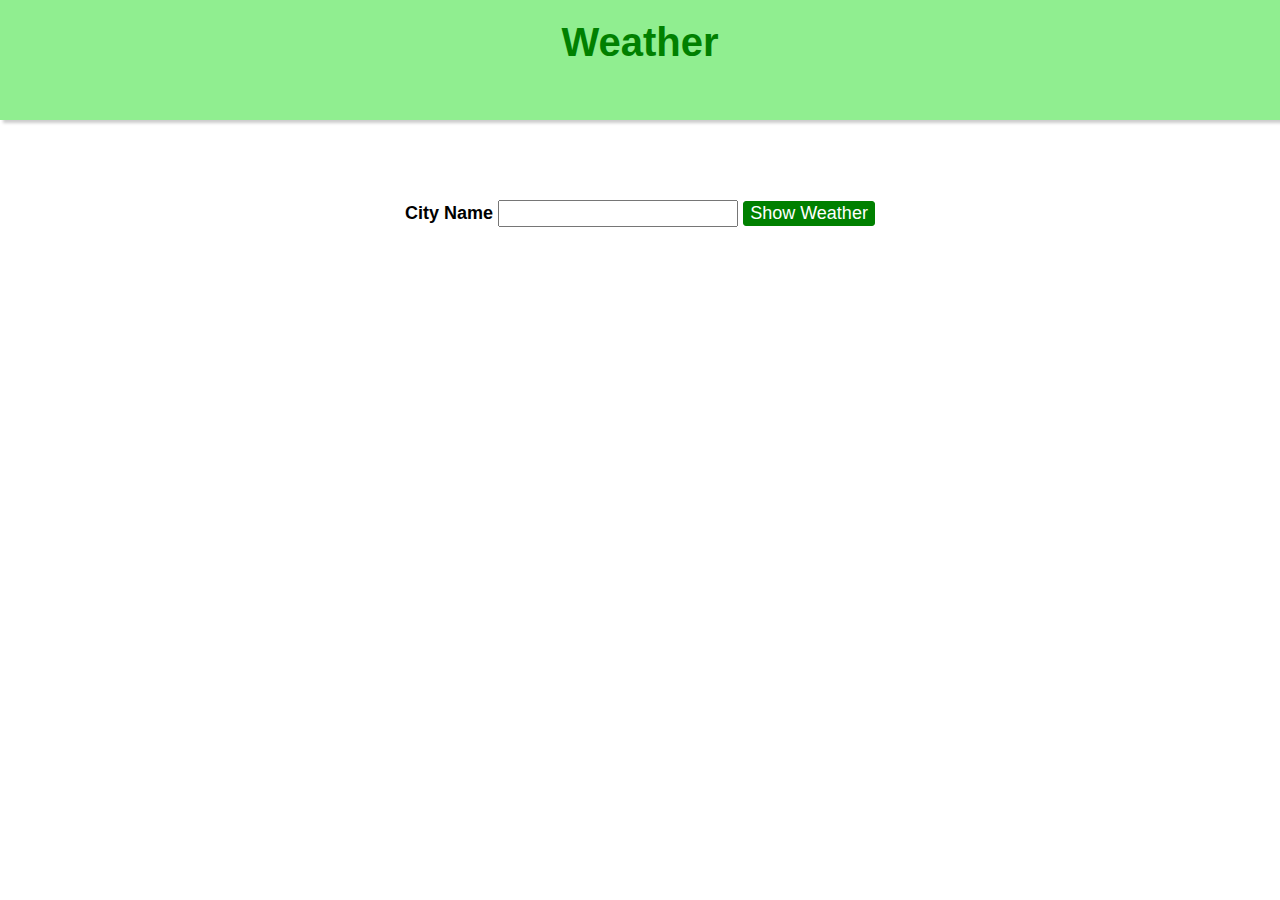
<file: current_weather/index.html>
<!doctype html>
<html lang="en">
<head>
    <meta charset="UTF-8">
    <title>Weather</title>
    <link rel="stylesheet" href="static/style.css">
</head>
<body>
<header>
    <h1>Weather</h1>
</header>
<div class="main">
    <div id="search">
        <label for="city">City Name</label>
        <input type="text" id="city">
        <button type="button">Show Weather</button>
    </div>
    <div id="load">Loading...</div>
    <div id="weather">
        <h1 id="weatherCity">City Name</h1>

        <div id="weatherDescription">Weather</div>
        <div id="weatherTemperature">Temperature</div>

    </div>
</div>
<script src="static/init.js"></script>
<script src="static/weather-data.js"></script>
<script src="static/script.js"></script>
</body>
</html>
</file>
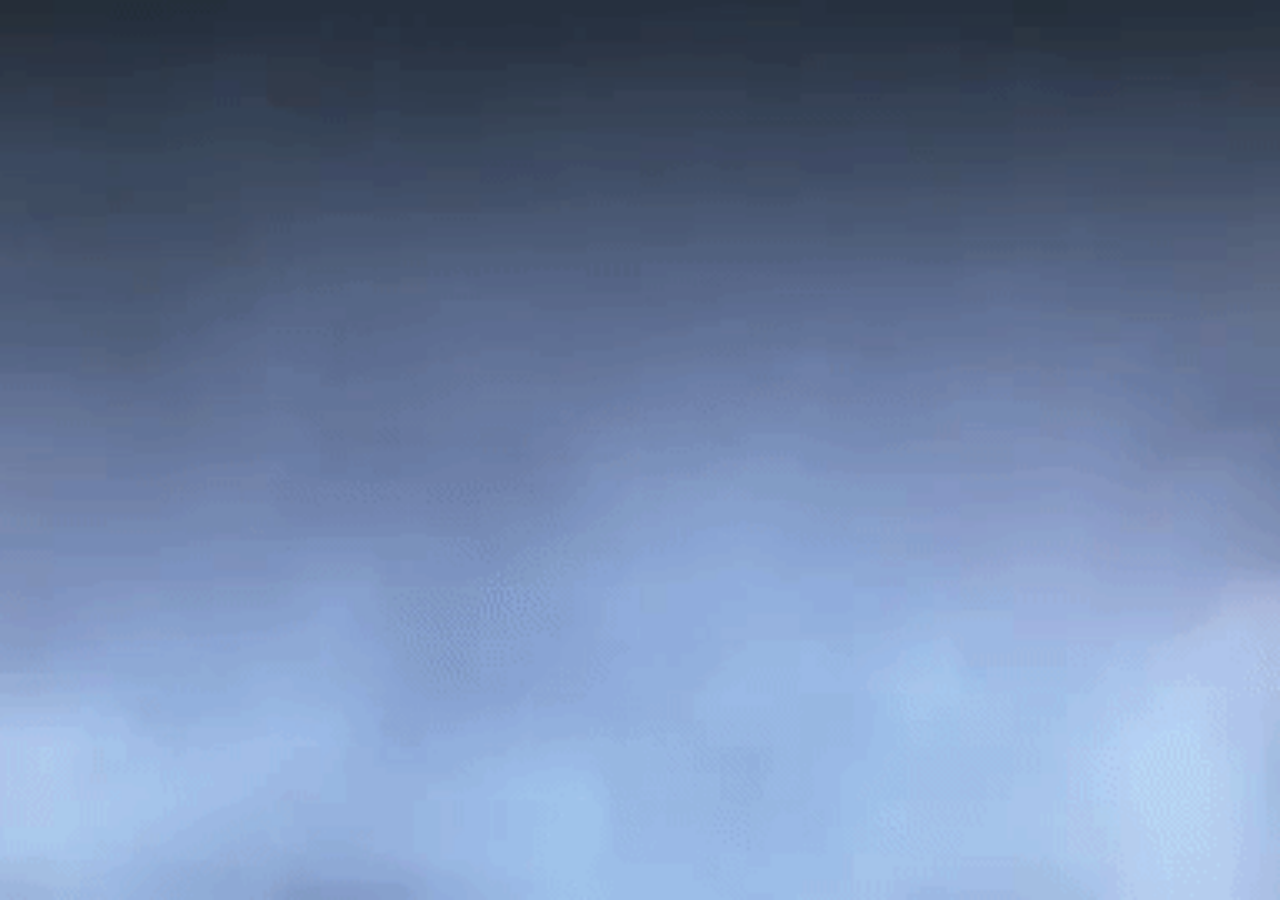
<file: od/index.html>
<!DOCTYPE html>
<html>
<head>
<style>
body, html {
    height: 100%;
    margin: 0;
}

.bg {
    background-image: url("giphy.gif");

    height: 100%; 
    background-position: center;
    background-repeat: no-repeat;
    background-size: cover;
}
</style>
</head>
<body>

<div class="bg"></div>

</body>
</html>
</file>
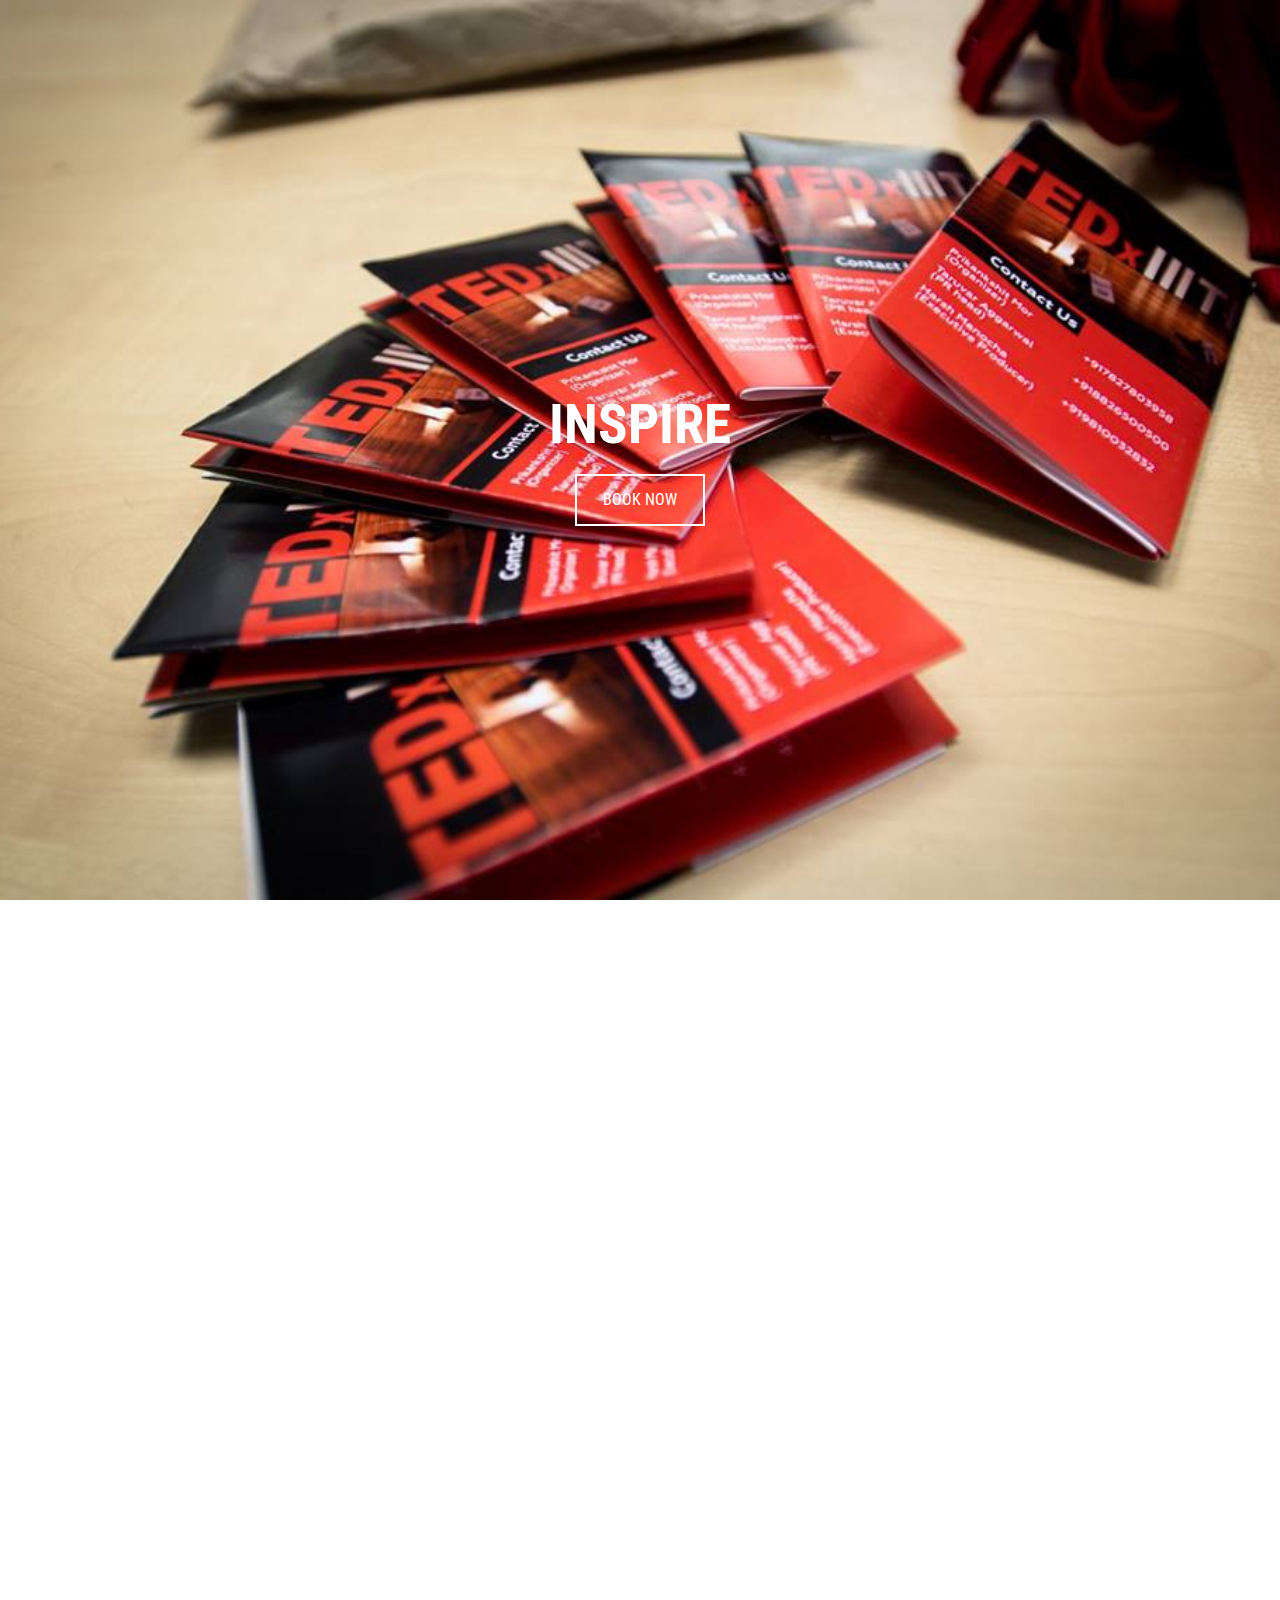
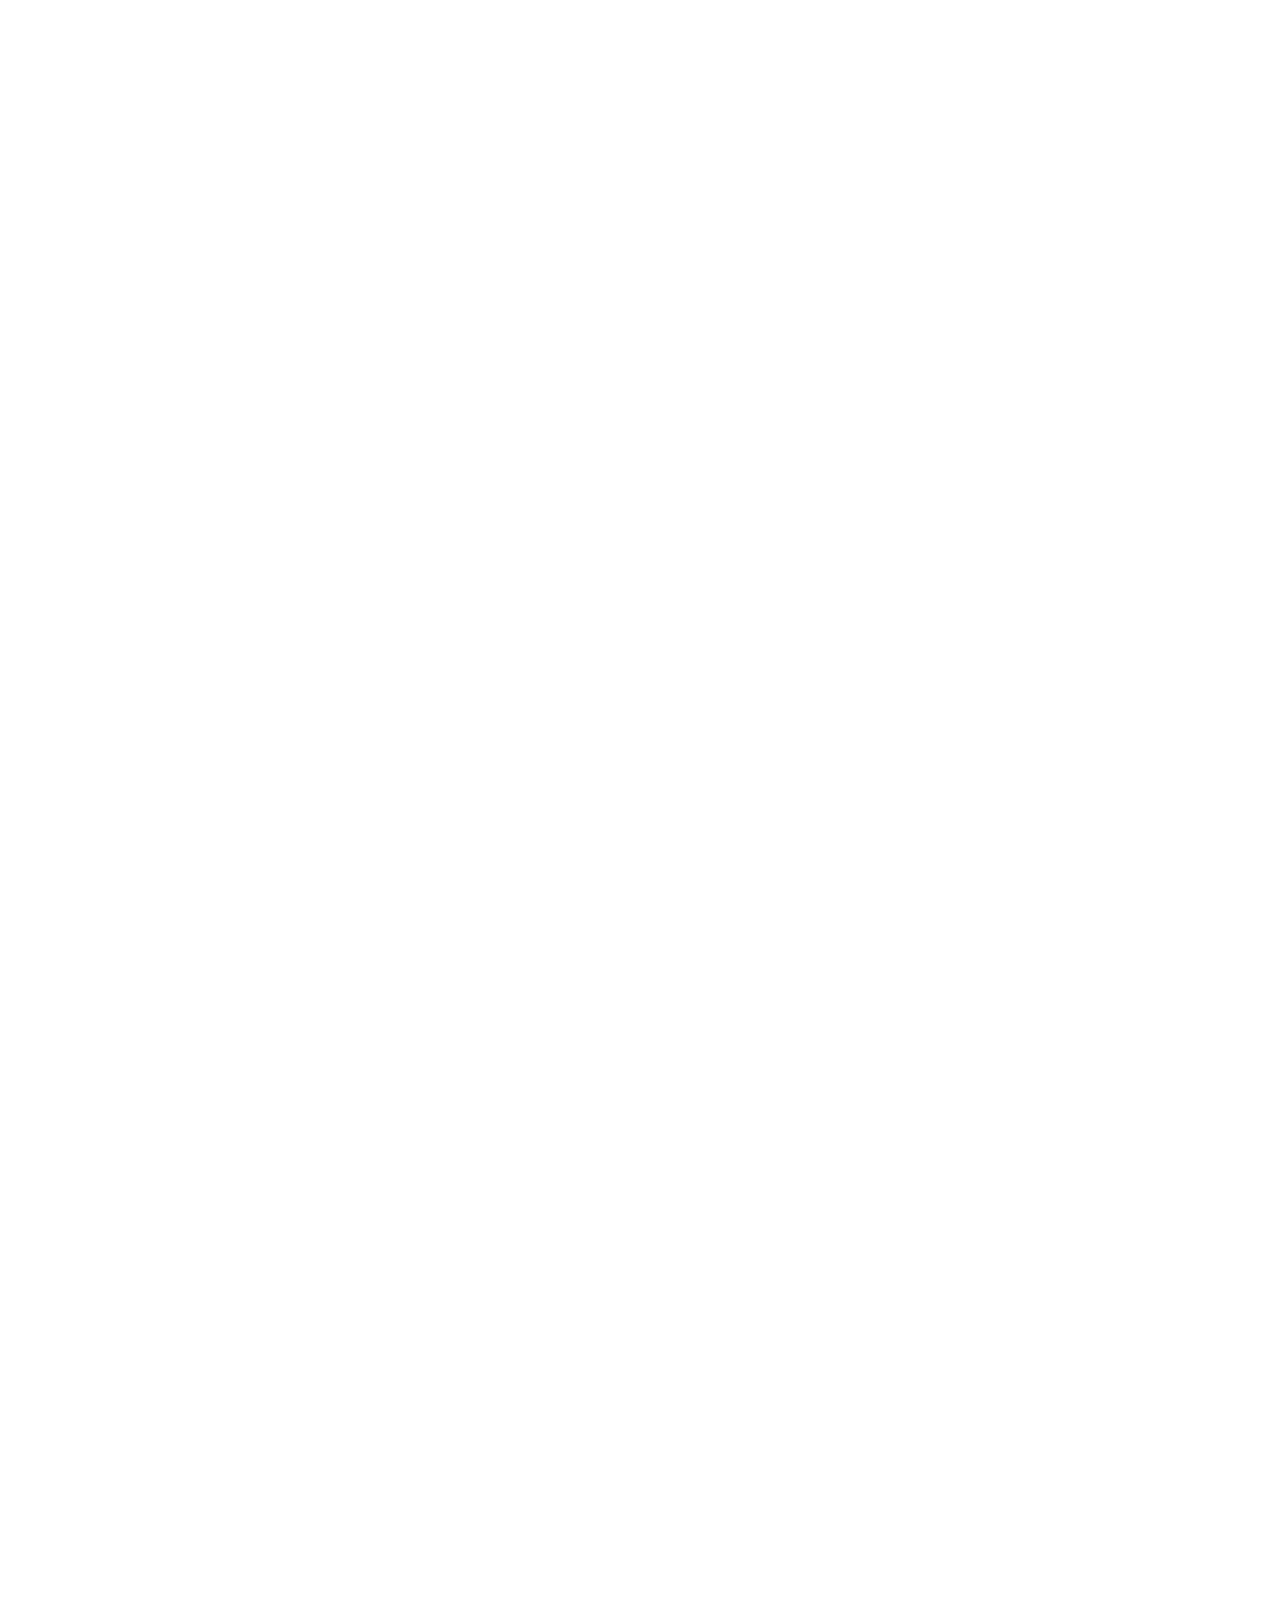
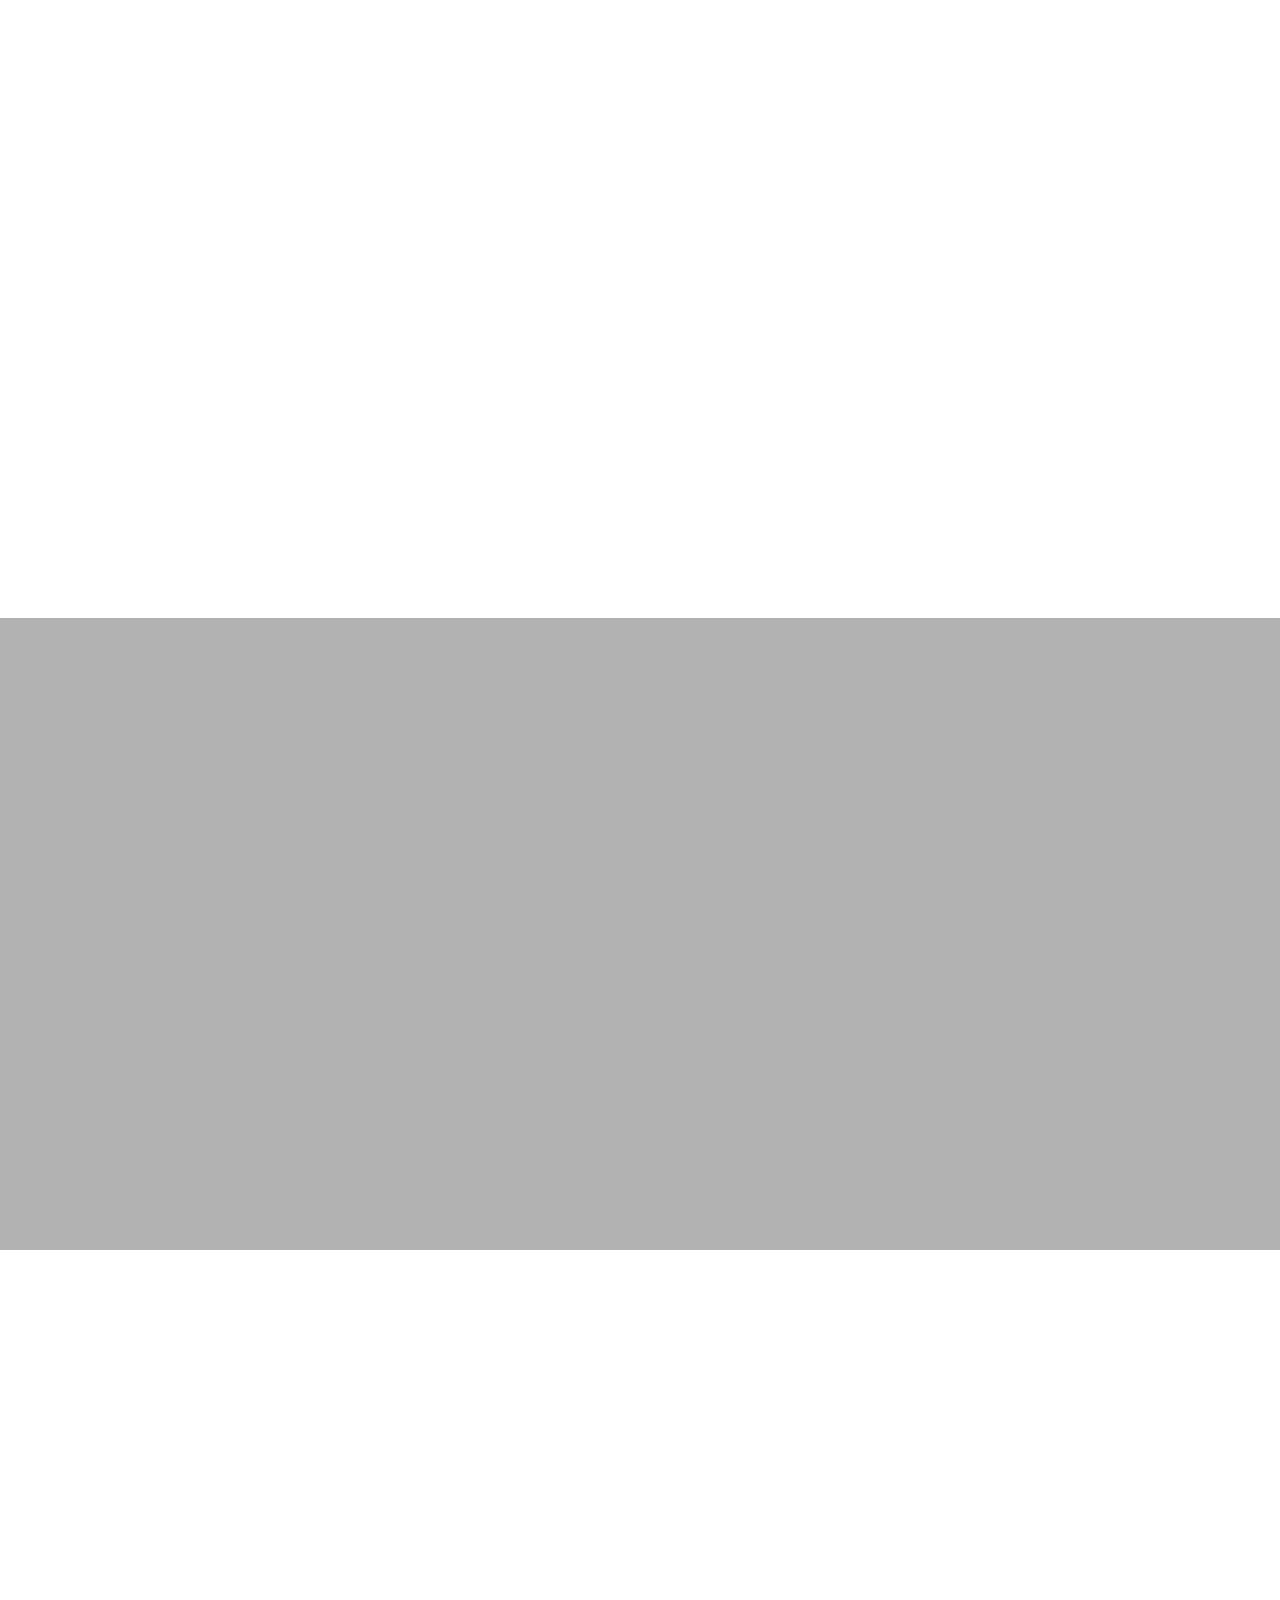
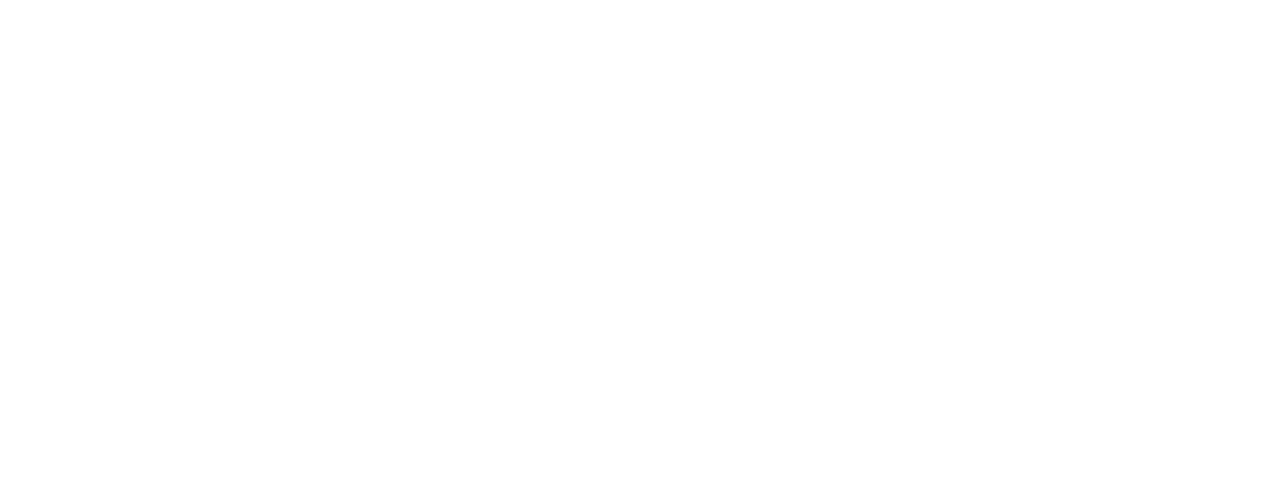
<file: tedxiiitd/index.html>
<!DOCTYPE html>
<html lang="en">

<head>

	<!-- meta tags -->
	<meta charset="utf-8">
	<meta http-equiv="X-UA-Compatible" content="IE=edge">
	<meta name="viewport" content="width-device-width,initial-scale=1">

	<!-- title -->
	<title>TEDxIIITD</title>


	<!-- favicon -->
	<link rel="shortcut icon"  href="img/favicon.ico">

	<!-- google fonts -->
	<link href="https://fonts.googleapis.com/css?family=Roboto+Condensed:300,300i,400,400i,700,700i" rel="stylesheet">

	<!-- fontawesome -->
	<link rel="stylesheet" type="text/css" href="css/font-awesome/css/font-awesome.min.css">

	<!-- bootstrap css -->
	<link rel="stylesheet" type="text/css" href="css/bootstrap/bootstrap.min.css">

	<!-- style CSS -->
	<link rel="stylesheet" type="text/css" href="css/style.css">

	<!-- animate CSS -->
	<link rel="stylesheet" type="text/css" href="css/animate/animate.css">

	<!-- magnigic popup CSS -->
	<link rel="stylesheet" type="text/css" href="css/magnific-popup/magnific-popup.css">

	<!-- Owl-carousel CSS -->
	<link rel="stylesheet" type="text/css" href="css/owl-carousel/owl.carousel.min.css">
	<link rel="stylesheet" type="text/css" href="css/owl-carousel/owl.theme.default.min.css">	

</head>
	
<body>
	
	<!-- Home -->
	<section id="home">

		<div id="home-cover" class="bg-parallax animated fadeIn">

			<div id="home-content-box">
				
				<div id="home-content-box-inner" class="text-center">

					<div id="home-heading" class="animated zoomIn">

						<h3>INSPIRE</h3>					

					</div>

					<div id="home-btn" class="animated zoomIn">
						<a class="btn btn-lg btn-general btn-white" href="#work" role="button" title="Book Now">Book Now</a>
						

					</div>					

				</div>


			</div>
			

		</div>
		


	</section>

	<!-- Schedule -->
	<section id="schedule">
		
		<div class="content-box">
			
			<div class="content-title wow animated fadeInDown" data-wow-duration="1s" data-wow-delay=".5s">
				<h3>Schedule</h3>
				<div class="content-title-underline"></div>
			</div>

			<div class="container">
				
				<div class="row wow animated fadeInUp" data-wow-duration="1s" data-wow-delay=".5s">

					<div class="col-md-4">
						<div class="schedule-item">
							
							<div class="schedule-item-icon">
								<i class="fa fa-clock-o fa-3x"></i>								
							</div>

							<div class="schedule-item-title">
								<h3>Web Design</h3>							
							</div>
							<div class="schedule-item-desc">
								<p>Lorem Ipsum is simply dummy text of the printing and typesetting industry.</p>
							</div>


						</div>
					</div>
					<div class="col-md-4">
						<div class="schedule-item">
							
							<div class="schedule-item-icon">
								<i class="fa fa-clock-o fa-3x"></i>								
							</div>

							<div class="schedule-item-title">
								<h3>Web Design</h3>							
							</div>
							<div class="schedule-item-desc">
								<p>Lorem Ipsum is simply dummy text of the printing and typesetting industry.</p>
							</div>


						</div>
					</div>
					<div class="col-md-4">
						<div class="schedule-item">
							
							<div class="schedule-item-icon">
								<i class="fa fa-clock-o fa-3x"></i>								
							</div>

							<div class="schedule-item-title">
								<h3>Web Design</h3>							
							</div>
							<div class="schedule-item-desc">
								<p>Lorem Ipsum is simply dummy text of the printing and typesetting industry.</p>
							</div>


						</div>
					</div>
					<div class="col-md-4">
						<div class="schedule-item">
							
							<div class="schedule-item-icon">
								<i class="fa fa-clock-o fa-3x"></i>								
							</div>

							<div class="schedule-item-title">
								<h3>Web Design</h3>							
							</div>
							<div class="schedule-item-desc">
								<p>Lorem Ipsum is simply dummy text of the printing and typesetting industry.</p>
							</div>


						</div>
					</div>
					<div class="col-md-4">
						<div class="schedule-item">
							
							<div class="schedule-item-icon">
								<i class="fa fa-clock-o fa-3x"></i>								
							</div>

							<div class="schedule-item-title">
								<h3>Web Design</h3>							
							</div>
							<div class="schedule-item-desc">
								<p>Lorem Ipsum is simply dummy text of the printing and typesetting industry.</p>
							</div>


						</div>
					</div>
					<div class="col-md-4">
						<div class="schedule-item">
							
							<div class="schedule-item-icon">
								<i class="fa fa-clock-o fa-3x"></i>								
							</div>

							<div class="schedule-item-title">
								<h3>Web Design</h3>							
							</div>
							<div class="schedule-item-desc">
								<p>Lorem Ipsum is simply dummy text of the printing and typesetting industry.</p>
							</div>


						</div>
					</div>											
				</div>

			</div>	
		

		</div>

	</section>

		<!-- About -->
	<section id="about">
		
		<!-- About right side with diagnol BG parallax -->
		<div id="about-bg-diagnol" class="bg-parallax"></div>
		
		<!-- About left side with content -->
		<div class="container">
			
			<div class="row">

				<div class="col-md-4">

					<div id="about-content-box">


						<div id="about-content-box-outer">

							<div id="about-content-box-inner">
								<div class="content-title wow animated fadeInDown" data-wow-duration="1s" data-wow-delay=".5s">
								<h3>About IIITD</h3>
								<div class="content-title-underline"></div>
							</div>

							<div id="about-desc" class="wow animated fadeInDown" data-wow-duration="1s" data-wow-delay=".5s"><p>
								Kickstarter butcher viral echo park, VHS raw denim selvage adaptogen whatever. Gochujang fixie VHS kitsch, tousled you probably haven't heard of them williamsburg gluten-free snackwave knausgaard. Woke semiotics hot chicken meditation four loko tacos, roof party kogi chicharrones. 
								</p>

							</div>

							<div id="about-btn">

								<a class="btn-blue btn btn-lg btn-general wow animated fadeInUp" data-wow-duration="1s" data-wow-delay=".5s" href="#work" role="button">More on IIITD</a>
								

							</div>


							</div>
							

						</div>
						

					</div>
					

				</div>
				

			</div>

		</div> 


	</section>	

	<!-- Speakers -->
	<section id="speakers">
		
		<div class="content-box">
			<div class="content-title wow animated fadeInDown" data-wow-duration="1s" data-wow-delay=".5s">
				<h3>Speakers</h3>
				<div class="content-title-underline"></div>
				
			</div>	
			
		</div>
		<div class="container-fluid">
			
			<div class="row no-gutters wow animated fadeInUp" data-wow-duration="1s" data-wow-delay="">
				
				<div class="col-md-3">
					<div class="img-wrapper">
						<a href="img/speaker/1.jpg" title="Speaker desc goes here">
							<img src="img/speaker/1.jpg" height="100%" width="100%" class="img-responsive" alt="Speaker">
						</a>
					</div>					
				</div>
				<div class="col-md-3">
					<div class="img-wrapper">
						<a href="img/speaker/2.jpg" title="Speaker desc goes here">
							<img src="img/speaker/2.jpg" height="100%" width="100%" class="img-responsive" alt="Speaker">
						</a>
					</div>					
				</div>
				<div class="col-md-3">
					<div class="img-wrapper">
						<a href="img/speaker/3.jpg" title="Speaker desc goes here">
							<img src="img/speaker/3.jpg" height="100%" width="100%" class="img-responsive"  alt="Speaker">
						</a>
					</div>
				</div>
				<div class="col-md-3">
					<div class="img-wrapper">
						<a href="img/speaker/4.jpg" title="Speaker desc goes here">
							<img src="img/speaker/4.jpg" height="100%" width="100%" class="img-responsive" alt="Speaker">
						</a>
					</div>									
				</div>
				<div class="col-md-3">
					<div class="img-wrapper">
						<a href="img/speaker/5.jpg" title="Speaker desc goes here">
							<img src="img/speaker/5.jpg" height="100%" width="100%" class="img-responsive" alt="Speaker">
						</a>
					</div>					
				</div>
				<div class="col-md-3">
					<div class="img-wrapper">
						<a href="img/speaker/6.jpg" title="Speaker desc goes here">
							<img src="img/speaker/6.jpg" height="100%" width="100%" class="img-responsive" alt="Speaker">
						</a>
					</div>									
				</div>
				<div class="col-md-3">
					<div class="img-wrapper">
						<a href="img/speaker/7.jpg" title="Speaker desc goes here">
							<img src="img/speaker/7.jpg" height="100%" width="100%" class="img-responsive" alt="Speaker">
						</a>
					</div>					
				</div>
				<div class="col-md-3">
					<div class="img-wrapper">
						<a href="img/speaker/8.jpg" title="Speaker desc goes here">
							<img src="img/speaker/8.jpg" height="100%" width="100%" class="img-responsive" alt="Speaker">
						</a>
					</div>
				</div>


			</div>

		</div>

	</section>

	<!-- Team -->
	<section id="team">
		<div class="content-box">
			<div class="content-title wow animated fadeInDown" data-wow-duration="1s" data-wow-delay=".5s">
				<h3> Our Team</h3>
				<div class="content-title-underline"></div>
				
		</div>
		
		<div class="container">

			<div class="row wow animated fadeInUp" data-wow-duration="1s" data-wow-delay=".5s">
				<div class="col-md-12">
					
					<div id="team-members" class="owl-carousel owl-theme ">

						<div class="team-member">

							<img src="img/team/team-1.jpg" class="img-responsive" alt="team member">

							<div class="team-member-info text-center">
								
								<h4 class="team-member-name">
									Walter White
								</h4>
								<h4 class="team-member-designation">
									Event Manager
								</h4>
								<ul class="social-list">
									<li><a class="social-icon icon-gray" href="#"><i class="fa fa-facebook"></i></a></li>
									<li><a class="social-icon icon-gray" href="#"><i class="fa fa-twitter"></i></a></li>
									<li><a class="social-icon icon-gray" href="#"><i class="fa fa-google-plus"></i></a></li>
								</ul>

							</div>
							

						</div>
						<div class="team-member">

							<img src="img/team/team-1.jpg" class="img-responsive" alt="team member">

							<div class="team-member-info text-center">
								
								<h4 class="team-member-name">
									Walter White
								</h4>
								<h4 class="team-member-designation">
									Event Manager
								</h4>
								<ul class="social-list">
									<li><a class="social-icon icon-gray" href="#"><i class="fa fa-facebook"></i></a></li>
									<li><a class="social-icon icon-gray" href="#"><i class="fa fa-twitter"></i></a></li>
									<li><a class="social-icon icon-gray" href="#"><i class="fa fa-google-plus"></i></a></li>
								</ul>

							</div>
							

						</div>
						<div class="team-member">

							<img src="img/team/team-1.jpg" class="img-responsive" alt="team member">

							<div class="team-member-info text-center">
								
								<h4 class="team-member-name">
									Walter White
								</h4>
								<h4 class="team-member-designation">
									Event Manager
								</h4>
								<ul class="social-list">
									<li><a class="social-icon icon-gray" href="#"><i class="fa fa-facebook"></i></a></li>
									<li><a class="social-icon icon-gray" href="#"><i class="fa fa-twitter"></i></a></li>
									<li><a class="social-icon icon-gray" href="#"><i class="fa fa-google-plus"></i></a></li>
								</ul>

							</div>
							

						</div>

						<div class="team-member">

							<img src="img/team/team-1.jpg" class="img-responsive" alt="team member">

							<div class="team-member-info text-center">
								
								<h4 class="team-member-name">
									Walter White
								</h4>
								<h4 class="team-member-designation">
									Event Manager
								</h4>
								<ul class="social-list">
									<li><a class="social-icon icon-gray" href="#"><i class="fa fa-facebook"></i></a></li>
									<li><a class="social-icon icon-gray" href="#"><i class="fa fa-twitter"></i></a></li>
									<li><a class="social-icon icon-gray" href="#"><i class="fa fa-google-plus"></i></a></li>
								</ul>

							</div>
							

						</div>

						<div class="team-member">

							<img src="img/team/team-1.jpg" class="img-responsive" alt="team member">

							<div class="team-member-info text-center">
								
								<h4 class="team-member-name">
									Walter White
								</h4>
								<h4 class="team-member-designation">
									Event Manager
								</h4>
								<ul class="social-list">
									<li><a class="social-icon icon-gray" href="#"><i class="fa fa-facebook"></i></a></li>
									<li><a class="social-icon icon-gray" href="#"><i class="fa fa-twitter"></i></a></li>
									<li><a class="social-icon icon-gray" href="#"><i class="fa fa-google-plus"></i></a></li>
								</ul>

							</div>
							
						</div>

						</div>						
						
					</div>

				</div>
				

			</div>
			

		</div>

	</section>

	<!-- Past Speakers -->
	<section id="past-speakers">
		
		<div id="past-speakers-cover" class="bg-parallax">


		<div class="content-box">
			<div class="content-title content-title-white wow animated fadeInDown" data-wow-duration="1s" data-wow-delay=".5s">
				<h3>Past Speakers</h3>
				<div class="content-title-underline"></div>
			</div>
			
			<div class="container">
				
				<div class="row wow animated  bounceInDown" data-wow-duration="1s" data-wow-delay=".5s">
					<div class="col-md-12">
						
						<div id="customers-past-speakers" class="owl-carousel owl-theme text-center">
							<div class="past-speaker">
								
								<img src="img/client/client-1.jpg" class="img-responsive rounded-circle" alt="past-speaker">
								<blockquote class="text-center">
									
									<p>Lorem Ipsum is simply dummy text of the printing and typesetting industry. Lorem Ipsum has been the industry's standard dummy text ever since the 1500s, when an unknown printer took a galley of type and scrambled it to </p>

								</blockquote>
								<div class="past-speaker-author">
									<p>
										<strong>Bhuvan Bam</strong>
										<span>Comedian & Musician</span>
									</p>

								</div>
							</div>
							<div class="past-speaker">
								
								<img src="img/client/client-1.jpg" class="img-responsive rounded-circle" alt="past-speaker">
								<blockquote class="text-center">
									
									<p>Lorem Ipsum is simply dummy text of the printing and typesetting industry. Lorem Ipsum has been the industry's standard dummy text ever since the 1500s, when an unknown printer took a galley of type and scrambled it to </p>

								</blockquote>
								<div class="past-speaker-author">
									<p>
										<strong>Bhuvan Bam</strong>
										<span>Comedian & Musician</span>
									</p>

								</div>
							</div>
							<div class="past-speaker">
								
								<img src="img/client/client-1.jpg" class="img-responsive rounded-circle" alt="past-speaker">
								<blockquote class="text-center">
									
									<p>Lorem Ipsum is simply dummy text of the printing and typesetting industry. Lorem Ipsum has been the industry's standard dummy text ever since the 1500s, when an unknown printer took a galley of type and scrambled it to </p>

								</blockquote>
								<div class="past-speaker-author">
									<p>
										<strong>Bhuvan Bam</strong>
										<span>Comedian & Musician</span>
									</p>

								</div>
							</div>
							
						</div>

					</div>
				</div>

			</div>

		</div>



	</div>
	</section>


	<!-- Pricing -->
	<section id="pricing">
		
		<div class="content-box">
			<div class="content-title wow animated fadeInDown" data-wow-duration="1s">
				<h3> Our Pricing </h3>
				<div class="content-title-underline"></div>
				 
			</div>
			<div class="container">

				<div class="row" >
					<div class="col-md-4 wow animated fadeInUp" data-wow-duration="1s"">
						<div class="pricing-box text-center">
							
							<h4 class="pricing-title">Standard</h4>
							<h3 class="pricing-value">Rs.499</h3>
							<ul class="pricing-specification">
								<li>
									<p>One</p>
								</li>
								<li>
									<p>Two</p>
								</li>
								<li>
									<p>Three</p>
								</li>
								<li>
									<p>Four</p>
								</li>					
								<div class="pricing-btn">
									<a class="btn btn-lg btn btn-danger btn-white" href="#" >BOOK NOW</a>

								</div>										
							</ul>

						</div>

					</div>
					<div class="col-md-4 wow animated fadeInUp" data-wow-duration="1s"">
						<div class="pricing-box text-center">
							
							<h4 class="pricing-title">Premium</h4>
							<h3 class="pricing-value">Rs.699</h3>
							<ul class="pricing-specification">
								<li>
									<p>One</p>
								</li>
								<li>
									<p>Two</p>
								</li>
								<li>
									<p>Three</p>
								</li>
								<li>
									<p>Four</p>
								</li>					
								<div class="pricing-btn">
									<a class="btn btn-lg btn btn-danger btn-white" href="#" >BOOK NOW</a>

								</div>										
							</ul>

						</div>
						
					</div>
					<div class="col-md-4 wow animated fadeInUp" data-wow-duration="1s"">
						<div class="pricing-box text-center">
							
							<h4 class="pricing-title">VIP</h4>
							<h3 class="pricing-value">Rs.999</h3>
							<ul class="pricing-specification">
								<li>
									<p>One</p>
								</li>
								<li>
									<p>Two</p>
								</li>
								<li>
									<p>Three</p>
								</li>
								<li>
									<p>Four</p>
								</li>					
								<div class="pricing-btn">
									<a class="btn btn-lg btn btn-danger btn-white" href="#" >BOOK NOW</a>

								</div>										
							</ul>

						</div>
						
					</div>									
					
				</div>
				
			</div>
			

		</div>

	</section>







	<!-- jQuery -->
	<script src="js/jquery.js" type="text/javascript"></script>

	<!-- WOW js library -->
	<script src="js/wow/wow.min.js" type="text/javascript" ></script>

	<!-- Bootstrap JS -->
	<script src="js/bootstrap/bootstrap.min.js" type="text/javascript"></script>


	<!-- custom JS -->
	<script src="js/custom.js" type="text/javascript"></script>

	<!-- magnific JS -->
	<script type="text/javascript" src="js/magnific-popup/jquery.magnific-popup.min.js"></script>

	<!-- owl carousel JS -->
	<script type="text/javascript" src="js/owl-carousel/owl.carousel.min.js"></script>
</body>

</html>
</file>
<file: current_weather/static/style.css>
/* Styles go here */

body {
    padding: 0;
    margin: 0;
    font-family: Helvetica Neue, Helvetica, Arial;
}

header {
    height: 100px;
    background-color: lightgreen;
    text-align: center;
    padding-top: 20px;
    box-shadow: 3px 3px 3px #ccc;
}

header h1 {
    font-size: 40px;
    font-weight: bold;
    color: green;
    margin: 0;
}

.main {
    text-align: center;
    padding-top: 80px;
}

#search {
    font-size: 18px;
}

#search label {
    font-weight: bold;
}

#search input {
    font-size: inherit;
    font-family: inherit;
}

#search button {
    font-family: inherit;
    font-size: inherit;
    background-color: green;
    border: 1px solid green;
    border-radius: 3px;
    cursor: pointer;
    color: white;
}

#search button:hover {
    background-color: deepskyblue;
}

#weather {
    padding: 30px;
    border: 1px solid #ccc;
    width: 500px;
    margin: 100px auto auto;
    background-color: deepskyblue;
    box-shadow: 2px 2px 3px #ccc;
    color: white;
    box-sizing: border-box;
    display: none;
    font-weight: bold;
}

#weather h1 {
    font-size: 32px;
    margin-top: 0;
    margin-bottom: 30px;
}

#weatherDescription {
    float: left;
}

#weatherTemperature {
    float: right;
}

#load {
    padding: 30px;
    width: 500px;
    margin: 100px auto auto;
    display: none;
}
</file>
<file: tedxiiitd/css/style.css>
/* ==================================
	DEFAULT VALUES: 

	Font Family: Roboto Condensed

	Red : #e62b1e (Buttons,Icons,Links,Lines and backroumd);
	Black    : #000000          (Headings);
	background:   : #fff           (Paragraphs);
	White: #fff         (Text with Black Backgrounds);

==================================== */

/* General CSS */
html, body{
	height: 100%;
}
body{
	font-family: "Roboto Condensed", sans-serif ;
}
p {
	color: #64707b;
	font-size: 16px;
	font-weight: 300;
}

h3{
	color: #41464b;
	text-transform: uppercase;
}
/* ==================================
				HOME
==================================== */

#home{
	height: 100%;
}

#home-cover {
	height: 100%;
	background-image: url("../img/bg-home.jpg");

}

#home-content-box{
	width: 100%;
	height: 100%;
	display: table;
}
#home-content-box-inner {
	display: table-cell;
	vertical-align: middle;
	/*text-align: center;*/
}
#home-heading h3{
	color: #fff;
	font-size: 55px;
	font-weight: 700;
	margin: 20px 0 20px 0px;
	text-transform: uppercase;
}
/* ==================================
				Parallax(Generic)
==================================== */

.bg-parallax{
	background-repeat: no-repeat;
	background-size: cover;
	background-position: center;
	background-attachment: fixed;

}
/*==========================================
	BUTTONS
=============================================*/
.btn-general {
	border-width: 2px;
	border-radius: 0;
	padding: 12px 26px 12px 26px;
	font-size: 16px;
	font-weight: 400;
	text-transform: uppercase;
}
.btn-white {
	border-color: #fff;
	color: #fff;
}
.btn-white:hover, .btn-white:focus{
	background-color: #fff;
	color: #e62b1e;
}
.btn-blue {
	border-color: #3FADAB;
	color: #3FADAB;
}
.btn-blue:hover, .btn-blue:focus{
	background-color: #3FADAB;
	color: #fff;
}

/*==========================================
	ANIMATE
=============================================*/
#home-cover,#home-heading,#home-btn{
	animation-duration: .5s;
}
#home-cover{
	animation-delay: .1s;
}
#home-heading{
	animation-delay: .5s;
}
#home-btn{
	animation-delay: 1s;
}
/*==========================================
	CONTENT
=============================================*/

.content-box{
	padding: 60px 0px 60px 0;
}
.content-title h3{
	font-size: 30px;
	font-weight: 700;
	text-align: center;
	margin: 0 0 30px 0;
}
.content-title-underline{
	width: 30px;
	height: 3px;
	background-color: #e62b1e;
	margin: 0 auto 30px auto;
}
/*==========================================
	Schedule
=============================================*/
.schedule-item{
	padding: 20px 0 20px 0;
	margin-bottom: 20px;
	cursor: pointer;
}
.schedule-item-icon i{
	color: #e62b1e;
	float: left;
	padding: 15px;
	margin-right: 25px ;
	width: 75px;
	height: 75px;
	text-align: center;
}
.schedule-item:hover .schedule-item-icon i {
	color: #fff;
	background-color: #e62b1e;
}
.schedule-item-title h3{
	font-size: 20px;
	font-weight: 400px;
	margin: 0 0 10px 0;
}
.schedule-item-desc p{
	margin: 0;
	padding-left: 85px;
}
#about-content-box-inner .content-title-underline{
	background-color: #3FADAB;
}
/*==========================================
	About
=============================================*/
#about-bg-diagnol{
	width: 60%;
	height: 700px;
	float: right;
	background-image: url(../img/iiitd.jpg);
	border-left: 200px solid #fff;
	border-top: 700px solid transparent;
}
#about-content-box {
	float: left;
	height: 700px;
}
#about-content-box-outer{
	width: 100%;
	height: 100%;
	display: table;
}
#about-content-box-inner{
	display: table-cell;
	vertical-align: middle; 
}
#about .content-title h3 {
	text-align: left;
}
#about .content-title .content-title-underline{
	margin: 0 0 30px 0;
}
#about-desc p {
	margin-bottom: 30px;
}
/*==========================================
	Speakers
=============================================*/
.row.no-gutters [class*=col-]{
	padding-left: 0;
	padding-right: 0;
}
.img-wrapper {
	overflow: hidden;
}
.img-wrapper img{
	transition: transform .5s ease;
}
.img-wrapper img:hover {
	transform: scale(1.5);
	cursor: zoom-in;
}
/*==========================================
	team
=============================================*/
.team-member{
	margin: 0 15px;

}
.team-member-info{
	padding: 10px 0 30px 0;
}
h4.team-member-name{
	font-size: 22px;
	font-weight: 700;
	letter-spacing: 2px;
	padding-top: 20px;
}
h4.team-member-designation{
	color: #e62b1e;
	font-size: 15px;
	font-weight: 700;
	font-style: italic;
	letter-spacing: 2px;
	margin-top: 5px;
}
/*==========================================
	social icons
=============================================*/
.social-list{
	padding-left: 0;

}
.social-list li {
	list-style: none;
	display: inline-block;
	width: 32px;
	height: 32px;
	margin-right: 6px;
	margin-top: 10px;
}
.social-icon i {
	font-size: 17px;
}
.icon-gray i {
	color: #e62b1e; 
}
.social-icon i:hover{
	color: #34c6d3;
}
/*==========================================
	past speakers
=============================================*/
#past-speakers-cover{
	background-image: url("../img/speakers.jpg");
}
#past-speakers .content-box{
	background-color: rgba(0,0,0,0.3);
}
.content-title-white h3{
	color: #fff;
}
#customers-past-speakers{
	padding: 50px 0;
}
.past-speaker img{
	max-width: 120px;
	margin: 0 auto 0 auto;
}
.past-speaker blockquote{
	border: 0;
	font-family: Georgia,sans-serif;
	font-style: italic;
	color: #fff;
	padding: 6px 150px;
	position: relative;
}
.past-speaker blockquote p{
	color: #fff;
}
.past-speaker blockquote::before,.past-speaker blockquote::after {
	font-size: 80px;
	font-style: normal;
	line-height: 1;
	width: 30px;
	height: 30px;
	position: absolute;
}
.past-speaker blockquote::before {
	content: "\201C";
	top: 0 ;
	left: 100px ;
}
.past-speaker blockquote::after {
	content: "\201D";
	bottom: 0 ;
	right: 100px ;
}
.past-speaker-author p{
	color: #fff;
	font-size: 17px;
}
.past-speaker-author p strong{
	display: block;
}
/*==========================================
	pricing
=============================================*/
.pricing-box {
	border: 3px solid #e62b1e;
	padding: 50px 0;
	margin: 40px 0;
}
h4.pricing-title{
	background-color: #e62b1e;
	color: #fff;
	padding: 7px 15px;
	font-size: 25px;
	font-weight: 700;
	text-transform: uppercase;
	margin: 0 0 30px 0;
}
h3.pricing-value {
	font-size: 60px;
	font-weight: 700;
}
ul.pricing-specification {
	list-style: none;
	padding-left: 0;
	margin: 20px 0 60px 0;
}
ul.pricing-specification li p{
	font-weight: 400;
	text-transform: uppercase;
}
</file>
